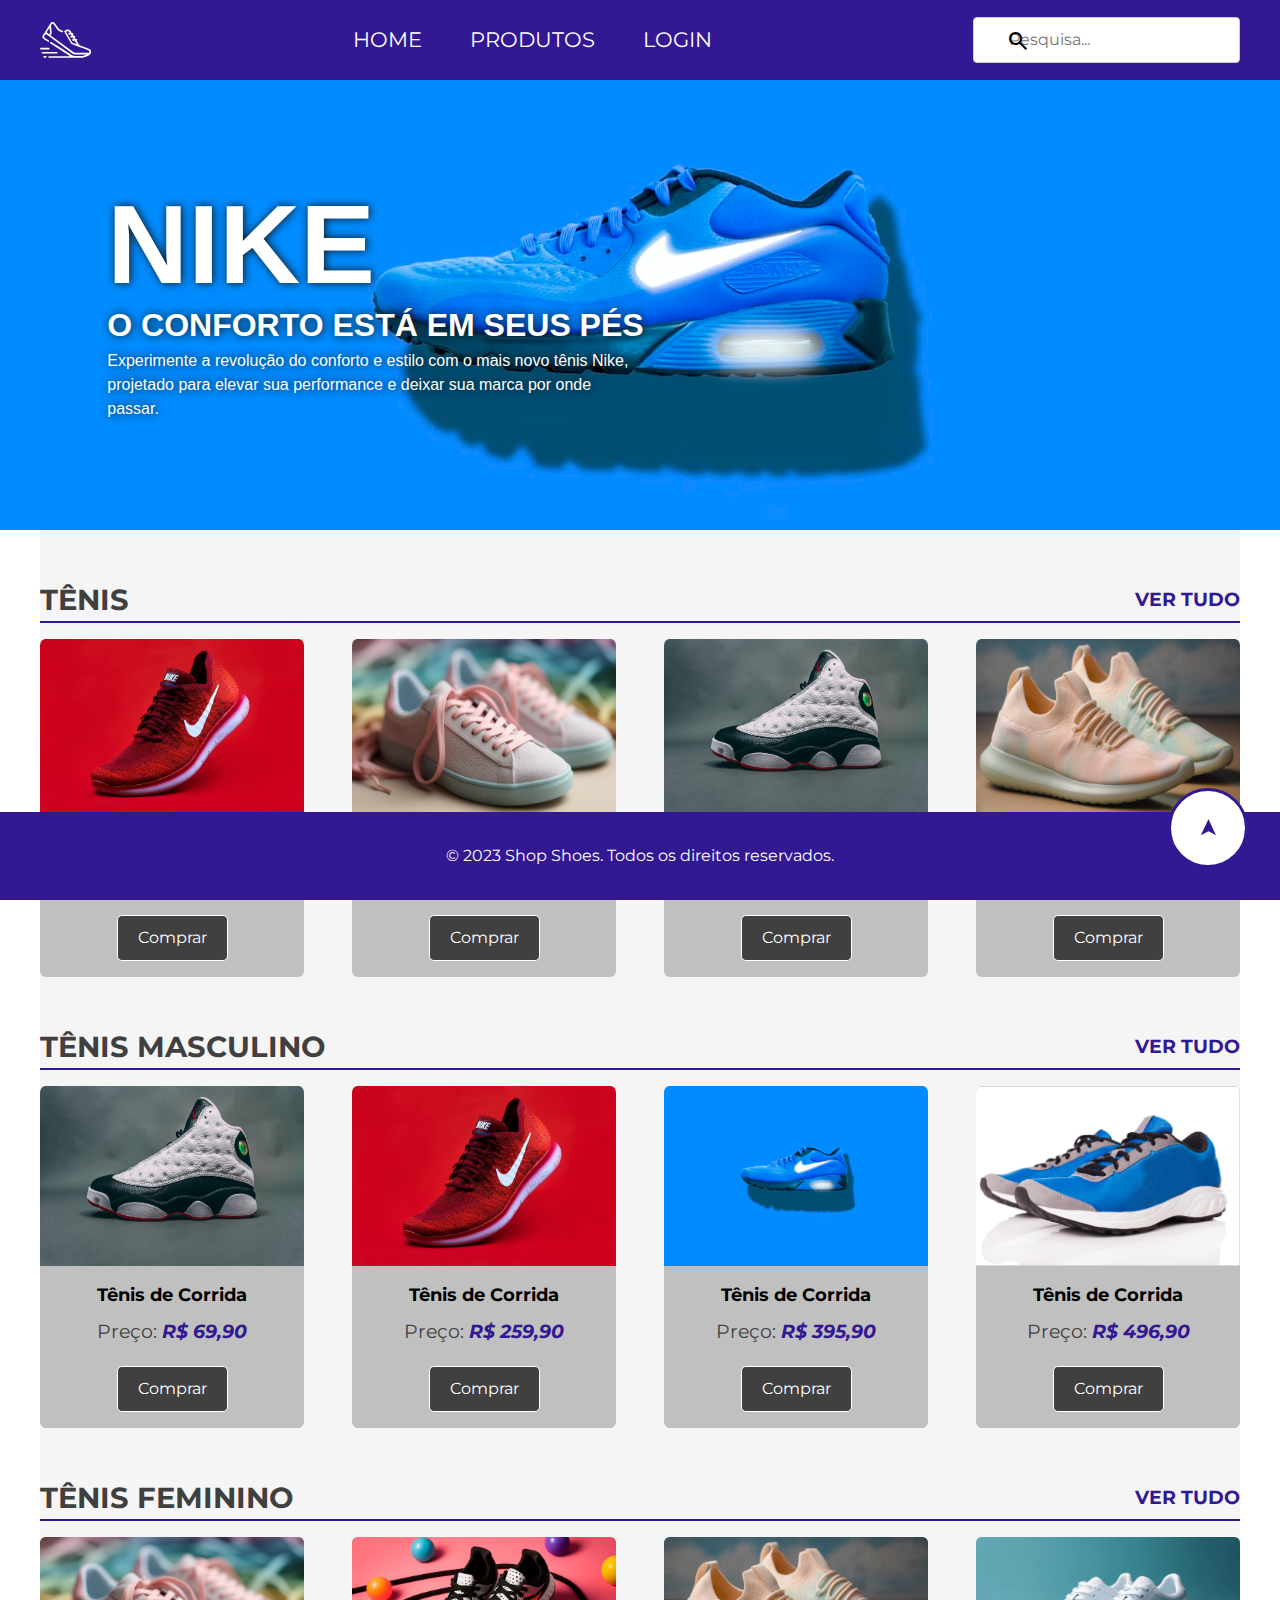
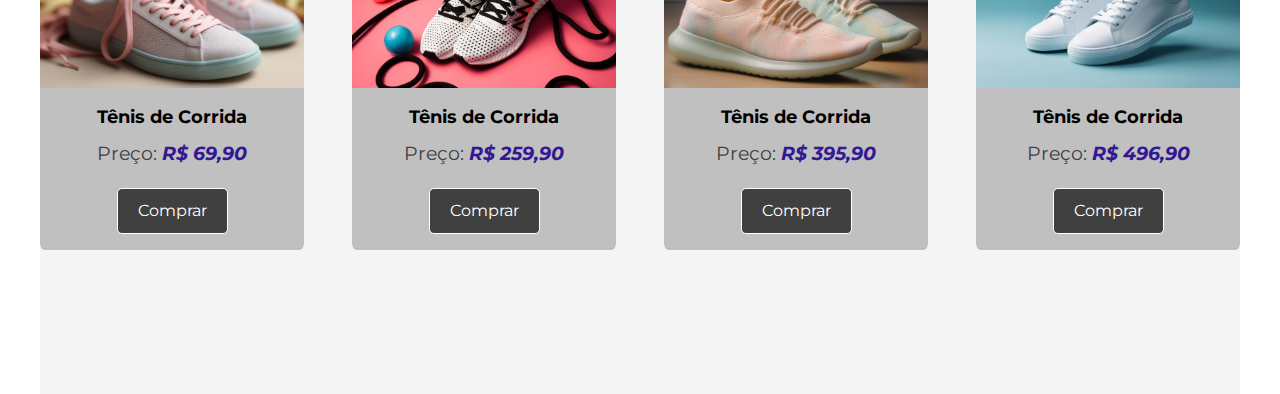
<file: index.html>
<!DOCTYPE html>
<html lang="pt-BR">

<head>
  <meta charset="UTF-8">
  <meta name="viewport" content="width=device-width, initial-scale=1.0">
  <link rel="stylesheet"
    href="https://fonts.googleapis.com/css2?family=Material+Symbols+Outlined:opsz,wght,FILL,GRAD@48,400,0,0" />
  <link rel="stylesheet" href="assets/css/rest.css">
  <link rel="stylesheet" href="assets/css/variaveis.css">
  <link rel="stylesheet" href="assets/css/menu.css">
  <link rel="stylesheet" href="assets/css/produtos.css">
  <link rel="stylesheet" href="assets/css/style.css">
  <link rel="stylesheet" href="assets/css/banner.css">
  <link rel="shortcut icon" href="assets/img/favicon.ico" type="image/x-icon">
  <title>Shop-Shoes</title>
</head>

<body>
  <!-- Section NavBar -->
  <header class="menu menu__bg" id="home">
    <div class="menu__content main__content">
      <div><img src="assets/img/logo.svg" alt="Logo da RocketShoes"></div>
      <!-- Menu -->
      <nav>
        <ul class="menu__list">
          <li><a href="index.html">Home</a></li>
          <li><a href="#">Produtos</a></li>
          <li><a href="pages/login.html">login</a></li>
        </ul>
      </nav>
      <div class="menu__pesquisa">
        <input type="text" placeholder="Pesquisa...">
        <button>
          <i class="material-symbols-outlined">search</i>
        </button>
      </div>
    </div>
  </header>

  <div class="banner">
    <div class="banner__content main__content">
      <h1 class="banner__title">Nike</h1>
      <h2 class="banner__subtitle">o conforto está em seus pés</h2>
      <p class="banner__p">Experimente a revolução do conforto e estilo com o mais novo tênis Nike, projetado para
        elevar
        sua performance e deixar
        sua marca por onde passar.</p>
    </div>
  </div>

  <main class="main__bg main__content ">
    <div class="menu__search">
      <input type="text" placeholder=" Pesquisa...">
    </div>

    <!-- Section Products -->
    <section>
      <div class="produto__titulo main__content">
        <h2>Tênis</h2>
        <a href="#">Ver tudo</a>

      </div>

      <div class="produto__content main__content" id="produtosContainerInicial">

        <div class="produtos">
          <img src="assets/img/tenis_nike.jpeg" alt="Imagem de tenis">
          <h3>Tênis de Corrida</h3>
          <p>Preço: <span>R$ 69,90</span></p>
          <button>Comprar</button>
        </div>

        <div class="produtos">
          <img src="assets/img/tenis-feminino.jpg" alt="Imagem de tenis">
          <h3>Tênis de Corrida</h3>
          <p>Preço: <span>R$ 259,90</span></p>
          <button>Comprar</button>
        </div>

        <div class="produtos">
          <img src="assets/img/tenis-1.jpeg" alt="Imagem de tenis">
          <h3>Tênis de Corrida</h3>
          <p>Preço: <span>R$ 395,90</span></p>
          <button>Comprar</button>
        </div>

        <div class="produtos">
          <img src="assets/img/tenis-feminino-2.jpg" alt="Imagem de tenis">
          <h3>Tênis de Corrida</h3>
          <p>Preço: <span>R$ 496,90</span></p>
          <button>Comprar</button>
        </div>
      </div>
    </section>

    <section>
      <div class="main__content produto__titulo">
        <h2>Tênis masculino</h2>
        <a href="#">Ver tudo</a>
      </div>

      <div class="produto__content main__content">

        <div class="produtos">
          <img src="assets/img/tenis-1.jpeg" alt="Imagem de tenis">
          <h3>Tênis de Corrida</h3>
          <p>Preço: <span>R$ 69,90</span></p>
          <button>Comprar</button>
        </div>

        <div class="produtos">
          <img src="assets/img/tenis_nike.jpeg" alt="Imagem de tenis">
          <h3>Tênis de Corrida</h3>
          <p>Preço: <span>R$ 259,90</span></p>
          <button>Comprar</button>
        </div>

        <div class="produtos">
          <img src="assets/img/nike-2.jpeg" alt="Imagem de tenis">
          <h3>Tênis de Corrida</h3>
          <p>Preço: <span>R$ 395,90</span></p>
          <button>Comprar</button>
        </div>

        <div class="produtos">
          <img src="assets/img/tenis-1-galeria.png" alt="Imagem de tenis">
          <h3>Tênis de Corrida</h3>
          <p>Preço: <span>R$ 496,90</span></p>
          <button>Comprar</button>
        </div>
      </div>
    </section>

    <section>
      <div class="produto__titulo main__content">
        <h2>Tênis feminino</h2>
        <a href="#">Ver tudo</a>
      </div>


      <div class="produto__content main__content">

        <div class="produtos">
          <img src="assets/img/tenis-feminino.jpg" alt="Imagem de tenis">
          <h3>Tênis de Corrida</h3>
          <p>Preço: <span>R$ 69,90</span></p>
          <button>Comprar</button>
        </div>

        <div class="produtos">
          <img src="assets/img/tenis-feminino-1.jpg" alt="Imagem de tenis">
          <h3>Tênis de Corrida</h3>
          <p>Preço: <span>R$ 259,90</span></p>
          <button>Comprar</button>
        </div>

        <div class="produtos">
          <img src="assets/img/tenis-feminino-2.jpg" alt="Imagem de tenis">
          <h3>Tênis de Corrida</h3>
          <p>Preço: <span>R$ 395,90</span></p>
          <button>Comprar</button>
        </div>

        <div class="produtos">
          <img src="assets/img/tenis-feminino-3.jpg" alt="Imagem de tenis">
          <h3>Tênis de Corrida</h3>
          <p>Preço: <span>R$ 496,90</span></p>
          <button>Comprar</button>
        </div>
      </div>
    </section>
  </main>

  <!-- Section Footer -->
  <footer class="footer">
    <div class="main__content">
      <p>&copy; 2023 Shop Shoes. Todos os direitos reservados.</p>
    </div>

  </footer>

  <a class="back__to__top" href="#home">➤</a>
</body>

</html>
</file>
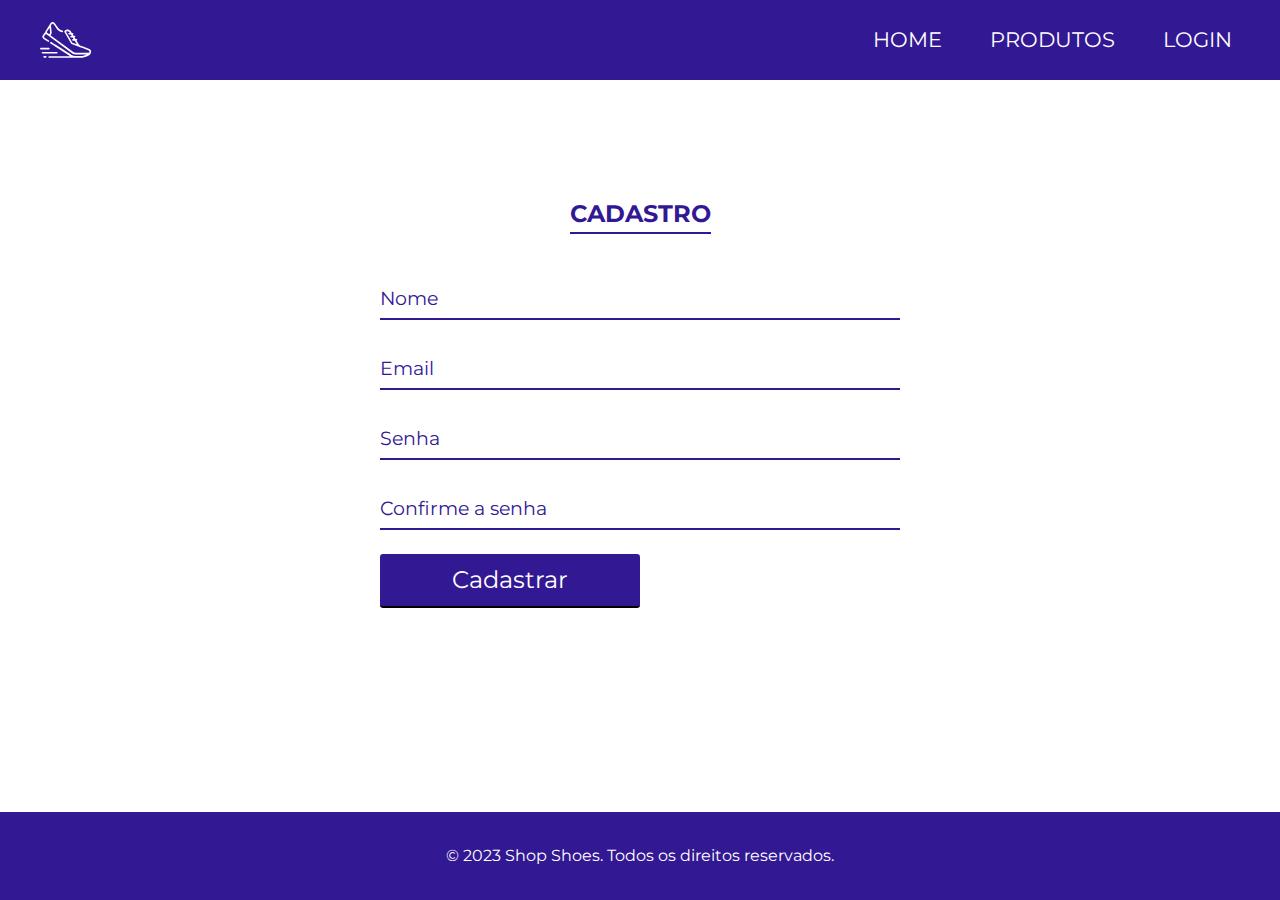
<file: pages/cadastro.html>
<!DOCTYPE html>
<html lang="pt-BR">

<head>
  <meta charset="UTF-8">
  <meta name="viewport" content="width=device-width, initial-scale=1.0">
  <link rel="stylesheet"
    href="https://fonts.googleapis.com/css2?family=Material+Symbols+Outlined:opsz,wght,FILL,GRAD@48,400,0,0" />
  <link rel="stylesheet" href="../assets/css/rest.css">
  <link rel="stylesheet" href="../assets/css/variaveis.css">
  <link rel="stylesheet" href="../assets/css/menu.css">
  <link rel="stylesheet" href="../assets/css/style.css">
  <link rel="stylesheet" href="../assets/css/formulario.css">
  <link rel="shortcut icon" href="../assets/img/favicon.ico" type="image/x-icon">
  <title>Shop-Shoes</title>
</head>

<body>
  <!-- Section NavBar -->
  <header class="menu menu__bg" id="home">
    <section class="menu__content main__content">
      <div><img src="../assets/img/logo.svg" alt="Logo da RocketShoes"></div>
      <!-- Menu -->
      <nav>
        <ul class="menu__list">
          <li><a href="../index.html">Home</a></li>
          <li><a href="#">Produtos</a></li>
          <li><a href="../pages/login.html">login</a></li>
        </ul>
      </nav>
    </section>
  </header>

  <main class=".main__bg">

    <!-- Section Register -->
    <section class="cadastro">
      <div class="main__content formulario__content">
        <h2>Cadastro</h2>
        <form class="cadastro__form">

          <div class="box__user">
            <input type="text" name="name" id="name" required>
            <label for="name">Nome</label>
          </div>
          <div class="box__user">
            <input type="email" name="email" id="email" required>
            <label for="email">Email</label>
          </div>
          <div class="box__user">
            <input type="password" name="password" id="password" required>
            <label for="password">Senha</label>
          </div>
          <div class="box__user">
            <input type="password" name="confirPassword" id="confirPassword" required>
            <label for="confirPassword">Confirme a senha</label>
          </div>
          <button type="submit" class="btn__cadastro">Cadastrar</button>
        </form>
      </div>
    </section>
  </main>

  <!-- Section Footer -->
  <footer class="footer">
    <div class="main__content">
      <p>&copy; 2023 Shop Shoes. Todos os direitos reservados.</p>
    </div>
  </footer>
</body>

</html>
</file>
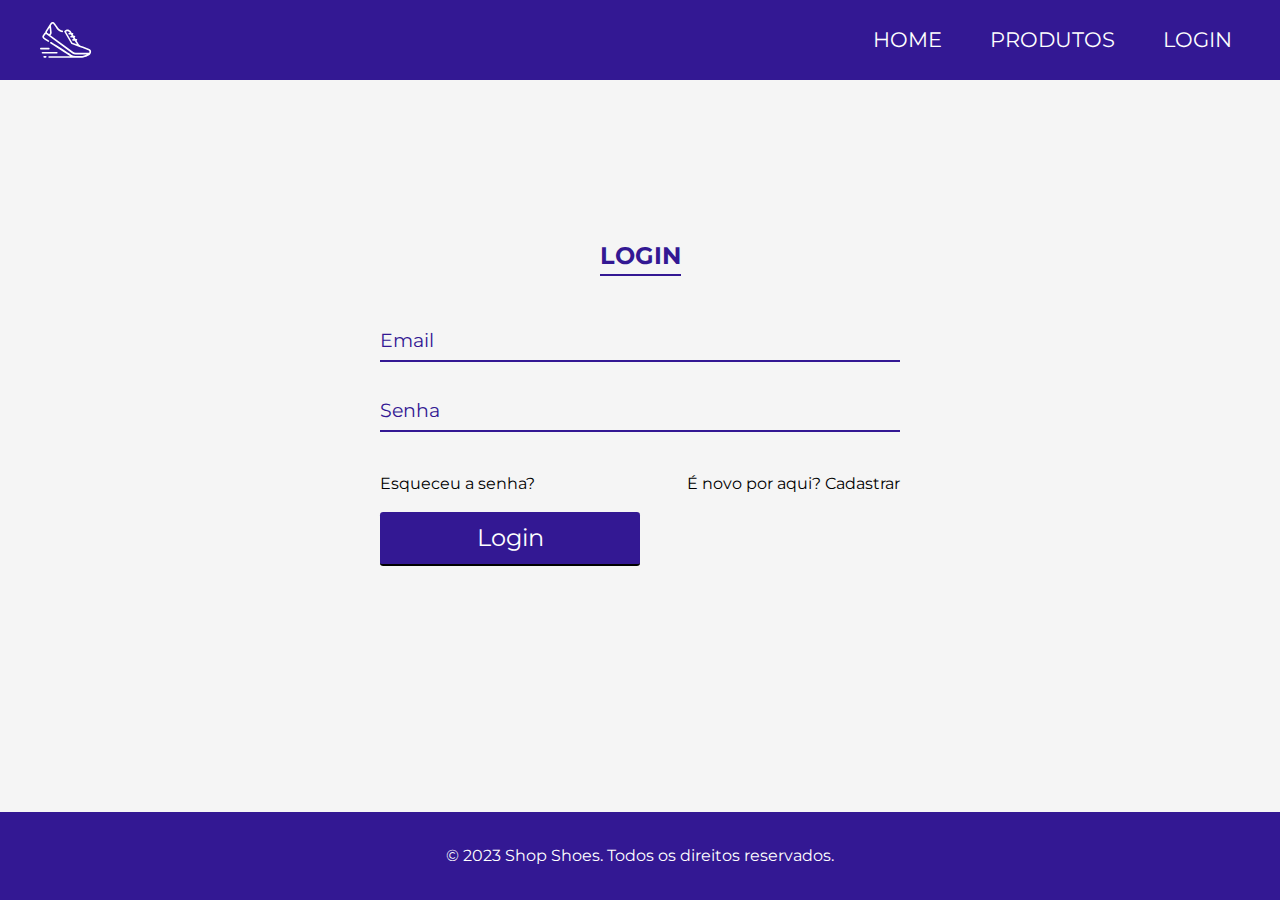
<file: pages/login.html>
<!DOCTYPE html>
<html lang="pt-BR">

<head>
  <meta charset="UTF-8">
  <meta name="viewport" content="width=device-width, initial-scale=1.0">
  <link rel="stylesheet"
    href="https://fonts.googleapis.com/css2?family=Material+Symbols+Outlined:opsz,wght,FILL,GRAD@48,400,0,0" />
  <link rel="stylesheet" href="../assets/css/rest.css">
  <link rel="stylesheet" href="../assets/css/variaveis.css">
  <link rel="stylesheet" href="../assets/css/menu.css">
  <link rel="stylesheet" href="../assets/css/style.css">
  <link rel="stylesheet" href="../assets/css/formulario.css">
  <link rel="shortcut icon" href="../assets/img/favicon.ico" type="image/x-icon">
  <title>Shop-Shoes</title>
</head>

<body>

  <!-- Section NavBar -->
  <header class="menu menu__bg" id="home">
    <section class="menu__content main__content">
      <div><img src="../assets/img/logo.svg" alt="Logo da RocketShoes"></div>
      <!-- Menu -->
      <nav>
        <ul class="menu__list">
          <li><a href="../index.html">Home</a></li>
          <li><a href="#">Produtos</a></li>
          <li><a href="../pages/login.html">login</a></li>
        </ul>
      </nav>
    </section>
  </header>

  <main class="main__bg">
    <!-- Section Login -->
    <section class="main__content formulario__content">
      <h2>Login</h2>
      <form class="login__form">
        <div class="box__user">
          <input type="email" name="email" id="email" required>
          <label for="email">Email</label>
        </div>

        <div class="box__user">
          <input type="password" name="password" id="password" required>
          <label for="password">Senha</label>
        </div>
        <div class="fomulario__link">
          <a href="../pages/recovery-password.html">Esqueceu a senha?</a>
          <p>É novo por aqui? <a href="../pages/cadastro.html">Cadastrar</a></p>
        </div>
        <button class="btn__login">Login</button>
      </form>
    </section>
  </main>

  <!-- Section Footer -->
  <footer class="footer">
    <div class="main__content">
      <p>&copy; 2023 Shop Shoes. Todos os direitos reservados.</p>
    </div>

  </footer>

</body>

</html>
</file>
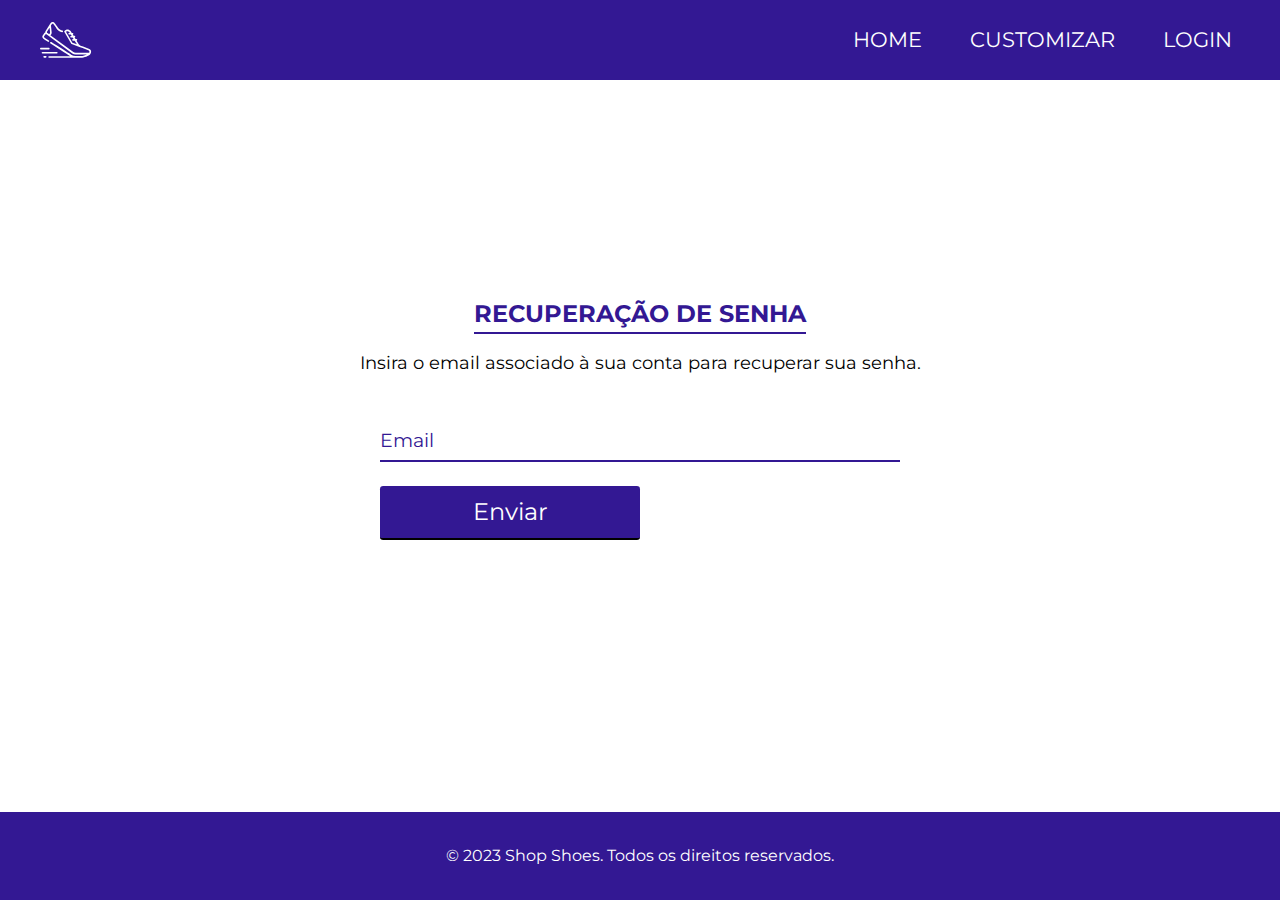
<file: pages/recovery-password.html>
<!DOCTYPE html>
<html lang="pt-BR">

<head>
  <meta charset="UTF-8">
  <meta name="viewport" content="width=device-width, initial-scale=1.0">
  <link rel="stylesheet"
    href="https://fonts.googleapis.com/css2?family=Material+Symbols+Outlined:opsz,wght,FILL,GRAD@48,400,0,0" />
  <link rel="stylesheet" href="../assets/css/rest.css">
  <link rel="stylesheet" href="../assets/css/variaveis.css">
  <link rel="stylesheet" href="../assets/css/menu.css">
  <link rel="stylesheet" href="../assets/css/style.css">
  <link rel="stylesheet" href="../assets/css/formulario.css">
  <link rel="shortcut icon" href="../assets/img/favicon.ico" type="image/x-icon">
  <title>Shop-Shoes</title>
</head>

<body>
  <header class="menu menu__bg " id="home">
    <section class="menu__content main__content">
      <div><img src="../assets/img/logo.svg" alt="Logo da RocketShoes"></div>
      <!-- Menu -->
      <nav>
        <ul class="menu__list">
          <li><a href="../index.html">Home</a></li>
          <li><a href="#">Customizar</a></li>
          <li><a href="../pages/login.html">login</a></li>
        </ul>
      </nav>
    </section>
  </header>

  <main class="main__content">
    <!-- Seção de Recuperação de Senha -->
      <section class="formulario__content">
        <h2>Recuperação de Senha</h2>
        <p class="recovery__subtitulo">Insira o email associado à sua conta para recuperar sua senha.</p>
        <form class="recovery__form">
          <div class="box__user">
            <input type="email" name="email" id="email" required>
            <label for="email">Email</label>
          </div>
          <button class="btn__recovery">Enviar</button>
        </form>
      </section>
  </main>

  <!-- Section Footer -->
  
  <footer class="footer">
    <div class="main__content">
      <p>&copy; 2023 Shop Shoes. Todos os direitos reservados.</p>
    </div>
  </footer>

</body>

</html>
</file>
<file: assets/css/variaveis.css>
@import url("https://fonts.googleapis.com/css2?family=Montserrat:ital,wght@0,100;0,300;0,400;0,700;1,100&display=swap");

:root {
  /*--Cores--*/
  --blue-lavender-color: #0077c0;
  --black-color: #000;
  --main-background: #f5f5f5;
  --primary-color: #331893;
  --segundary-color: #f5f5dc;
  --text-description: #414040;
  --white-color: #fff;
  /*--Predefinição--*/
  --gap: 3rem;
}

.main__content {
  max-width: 1200px;
  margin: 0 auto;
  padding: 1rem 0;
}

@media (max-width: 900px) {
  .main__content {
    padding: 1rem;
  }
}
</file>
<file: assets/css/menu.css>
.menu__bg {
  background: var(--primary-color);
  height: 5rem;
}

.menu__content {
  align-items: center;
  display: flex;
  justify-content: space-between;
}

.menu__content ul {
  display: flex;
  gap: 2rem;
  text-transform: uppercase;
}

.menu__content ul li a {
  display: block;
  color: var(--white-color);
  font-size: 1.3rem;
  padding: 0.5rem;
  position: relative;
}

.menu__content ul li a::after {
  bottom: 0.5rem;
  background: var(--segundary-color);
  content: "";
  height: 0.2rem;
  left: 50%;
  position: absolute;
  transition: all 300ms ease-in-out;
  width: 0;
}

.menu__content ul li a:hover:after {
  left: 10%;
  width: 80%;
}

.menu__pesquisa {
  position: relative;
  display: inline-block;
}

.menu__pesquisa input,
.menu__search input {
  border: 1px solid #ccc;
  border-radius: 4px;
  font-size: 1rem;
  outline-color: var(--main-background);
  padding: 0.625rem 0.625rem 0.625rem 2.18rem;
  width: 100%;
}

.menu__pesquisa input:focus,
.menu__search input:focus {
  box-shadow: inset 3px 0px 5px rgba(0, 0, 0, 0.15);
}

.menu__pesquisa button,
.menu__search button {
  border: none;
  background-color: transparent;
  cursor: pointer;
  right: 12.5rem;
  top: 0;
  position: absolute;
  padding: 10px;
}

.menu__search {
  display: none;
}

/*Resposividade*/

@media (max-width: 890px) {
  .menu__content ul li a {
    font-size: 1rem;
  }
}

@media (max-width: 650px) {
  .menu__pesquisa {
    display: none;
  }

  .menu__search {
    display: inline-block;
    position: relative;
    text-align: center;
    width: 100%;
    
  }

  .menu__search input {
    border:2px solid var(--primary-color);
    outline: none;
    padding: 0.625rem 0.625rem 0.625rem 1.18rem;
  }
}

@media (max-width: 420px) {
  .menu__content {
    justify-content: center;
  }
  .menu__content img {
    display: none;
  }
  .menu__content ul li a {
    font-size: 0.9rem;
  }
}
</file>
<file: assets/css/produtos.css>
.produto__content {
  display: grid;
  grid-template-columns: repeat(4, 1fr);
  gap: var(--gap);
}

.produto__titulo {
  align-items: center;
  border-bottom: 2px solid var(--primary-color);
  display: flex;
  justify-content: space-between;
  padding: 2rem 0 0 0;
}

.produto__titulo h2 {
  color: var(--text-description);
  font-size: 1.8rem;
  text-transform: uppercase;
}

.produto__titulo a {
  display: inline-block;
  border: none;
  border-radius: .2rem;
  color: var(--primary-color);
  cursor: pointer;
  font-weight: bold;
  font-size: 1.2rem;
  text-transform: uppercase;
  text-align: center;
  transition: all 0.3s ease-in-out;
}

.produto__titulo a:hover {
  color: var(--text);
}

.produtos {
  align-items: center;
  background: #c0c0c0;
  border-radius: 2%;
  display: flex;
  flex-direction: column;
  overflow: hidden;
}

.produtos h3 {
  font-size: 1.1rem;
  font-weight: bold;
  padding: 1rem 0 0.5rem 0;
}

.produtos p {
  color: var(--text-description);
  font-size: 1.2rem;
  font-weight: 400;
  padding-bottom: 0.3rem;
}

.produtos span {
  color: var(--primary-color);
  font-style: italic;
  font-weight: bold;
}

.produtos button {
  border: 1px solid var(--white-color);
  background-color: var(--text-description);
  border-radius: 5px;
  color: var(--white-color);
  cursor: pointer;
  font-size: 16px;
  margin: 1rem 0;
  padding: 10px 20px;
  transition: all 0.3s ease-in-out;
}

.produtos button:hover {
  background-color: var(--segundary-color);
  color: var(--text);
}

.produtos img {
  border-radius: 2% 2% 0 0;
  height: 100%;
  transition: all 300ms ease-in-out;
  width: 100%;
}

.produtos img:hover {
  cursor: pointer;
  transform: scale(1.1);
}

@media (max-width: 900px) {
  .produto__content {
    display: grid;
    grid-template-columns: repeat(3, 1fr);
    gap: var(--gap);
  }

  .produto__titulo h2 {
    padding: 0 1rem;
  }

  .produto__titulo a {
    padding: 0 1rem;
  }
}

@media (max-width: 768px) {
  .produto__content {
    display: grid;
    grid-template-columns: repeat(2, 1fr);
    gap: var(--gap);
  }
}

@media (max-width: 420px) {
  .produto__content {
    display: grid;
    grid-template-columns: repeat(1, 1fr);
    gap: var(--gap);
  }

  .produtos h3 {
    font-size: 0.8em;
  }

  .produto__titulo h2 {
    font-size: 1.1rem;
  }

  .produto__titulo a {
    font-size: 1rem;
  }
}
</file>
<file: assets/css/style.css>
.main__bg {
  background: var(--main-background);
  padding-bottom: 8rem;
}

.section {
  min-height: 100vh;
}

.footer {
  background: var(--primary-color);
  color: var(--white-color);
  font-size: 1rem;
  margin-top: 2rem;
  padding: 1rem;
  text-align: center;
  position: fixed;
  width: 100%;
  bottom: 0;
}

.back__to__top {
  position: fixed;
  bottom: 2rem;
  right: 2rem;
  background: var(--white-color);
  width: 5rem;
  height: 5rem;
  display: flex;
  justify-content: center;
  align-items: center;
  border-radius: 50%;
  color: var(--primary-color);
  transform: rotate(-90deg);
  border: 0.2rem solid var(--primary-color);
}
</file>
<file: assets/css/banner.css>
.banner {
  width: 100%;
  height: 50vh;
  background: no-repeat url(../img/nike-2.jpeg);
  background-size: cover;
  background-position: center;
  text-align: start;
  color: #fff;
  display: flex;
  flex-direction: column;
  justify-content: center;
}

.banner__title {
  font-family: 'Roboto', sans-serif;
  font-size: 7rem;
  text-shadow: #131212 1px 0 10px;
  text-transform: uppercase;
  line-height: 1;
}

.banner__subtitle {
  font-family: 'Roboto', sans-serif;
  font-size: 2rem;
  text-shadow: #131212 1px 0 10px;
  text-transform: uppercase;
}

.banner__p {
  font-family: 'Roboto', sans-serif;
  font-size: 1rem;
  width: 50%;
  text-shadow: #131212 1px 0 10px;
  line-height: 1.5;
  letter-spacing: 1;
}
</file>
<file: assets/css/formulario.css>
.formulario__content {
  align-items: center;
  flex-direction: column;
  display: flex;
  height: 76vh;
  justify-content: center;
}

.formulario__content h2 {
  border-bottom: 2px solid var(--primary-color);
  color: var(--primary-color);
  font-size: 1.5rem;
  text-transform: uppercase;
  text-align: center;
}

.recovery__subtitulo {
  font-size: 1.1rem;
  padding-top: 1rem;
  text-align: center;
}

.login__form,
.cadastro__form,
.recovery__form {
  padding: 2.5rem;
  width: 50%;
}

.login__form .box__user,
.cadastro__form .box__user,
.recovery__form .box__user {
  position: relative;
}

.login__form .box__user input,
.cadastro__form .box__user input,
.recovery__form .box__user input {
  background: transparent;
  border: none;
  border-bottom: 2px solid var(--primary-color);
  font-size: 1rem;
  margin-bottom: 1.5rem;
  outline: none;
  padding: 0.625rem 0;
  width: 100%;
}

.box__user label {
  color: var(--primary-color);
  font-size: 1.2rem;
  left: 0;
  position: absolute;
  padding: 0.625rem 0;
  pointer-events: none;
  top: 0;
  transition: 0.5s;
}

.box__file {
  margin: 1rem 0;
}

.box__user input:focus ~ label,
.box__user input:valid ~ label {
  font-size: 1rem;
  left: 0;
  top: -20px;
}

.login__form .btn__login,
.cadastro__form .btn__cadastro,
.recovery__form .btn__recovery {
  border-bottom: 2px solid var(--black-color);
  background-color: var(--primary-color);
  border-radius: 0.2rem;
  color: var(--white-color);
  cursor: pointer;
  padding: 0.5rem;
  transition: all 0.3s ease-in-out;
  width: 50%;
}

.login__form .btn__login:hover,
.cadastro__form .btn__cadastro:hover,
.recovery__form .btn__recovery:hover {
  background-color: var(--blue-lavender-color);
  border-bottom: 2px solid var(--primary-color);
  color: var(--white-color);
}

.fomulario__link {
  align-items: center;
  display: flex;
  justify-content: space-between;
}

.fomulario__link a {
  padding: 1rem 0;
  font-size: 1rem;
}

.fomulario__link p {
  font-size: 1rem;
}

.fomulario__link a:hover {
  color: var(--primary-color);
}

#picture__input {
  display: none;
}

/* .picture {
  width: 400px;
  aspect-ratio: 16/9;
  background: #ddd;
  display: flex;
  align-items: center;
  justify-content: center;
  color: #aaa;
  border: 2px dashed currentcolor;
  cursor: pointer;
  font-family: sans-serif;
  transition: color 300ms ease-in-out, background 300ms ease-in-out;
  outline: none;
  overflow: hidden;
}

.picture:hover {
  color: #777;
  background: #ccc;
}

.picture:active {
  border-color: turquoise;
  color: turquoise;
  background: #eee;
}

.picture:focus {
  color: #777;
  background: #ccc;
  box-shadow: 0 0 10px rgba(0, 0, 0, 0.3);
}

.picture__img {
  max-width: 100%;
} */

.footer {
  bottom: 0;
}
/*Resposividade*/

@media (max-width: 950px) {
  .fomulario__link {
    flex-direction: column;
  }

  .login__form,
  .cadastro__form,
  .recovery__form {
    width: 85%;
  }

  .formulario__content .btn__login,
  .formulario__content .btn__cadastro {
    margin-top: 1rem;
    width: 100%;
  }
}

@media (max-width: 768px) {
  .formulario__content {
    width: 100%;
  }
}
</file>
<file: assets/css/rest.css>
/* Reset CSS Avançado */

/* Box-sizing reset - Melhora o modelo de caixa padrão */
html {
  box-sizing: border-box;
  scroll-behavior: smooth;
}

*, *:before, *:after {
  box-sizing: inherit;
}

/* Margin e Padding reset - Garante consistência nos espaçamentos */
body, h1, h2, h3, h4, h5, h6, p, ul, ol, figure, blockquote, dl, dd {
  margin: 0;
  padding: 0;
}

/* List reset - Remove os estilos de lista padrão */
ul, ol {
  list-style: none;
}

/* Typography reset - Normaliza fontes e espaçamentos de texto */
body {
  font-family: 'Montserrat', Arial, sans-serif;
  font-size: 1.5rem;
  line-height: 1.5;
}

/* Links reset - Remove decoração de link padrão */
a {
  text-decoration: none;
  color: inherit;
}

/* Formulários reset - Remove estilos padrão de elementos de formulário */
input, button, textarea, select {
  font: inherit;
  margin: 0;
}

/* Imagem reset - Evita bordas indesejadas em imagens */
img {
  max-width: 100%;
  height: auto;
  display: block;
}

/* Botão reset - Remove estilos de botão padrão */
button {
  border: none;
  background: none;
  cursor: pointer;
  padding: 0;
}

/* Tabela reset - Melhora a formatação de tabelas */
table {
  border-collapse: collapse;
  width: 100%;
}

th, td {
  padding: 0.5px;
  text-align: left;
  border-bottom: 1px solid #ccc;
}

/* Seção de cabeçalho reset - Define estilos padrão para cabeçalhos */
h1, h2, h3, h4, h5, h6 {
  font-weight: bold;
}

h1 {
  font-size: 1.75rem;
}

h2 {
  font-size: 1.5rem;
}

h3 {
  font-size: 1.25rem;
}

h4 {
  font-size: 1.125rem;
}

/* Estilos adicionais específicos do seu projeto podem ser adicionados abaixo deste ponto */
</file>
